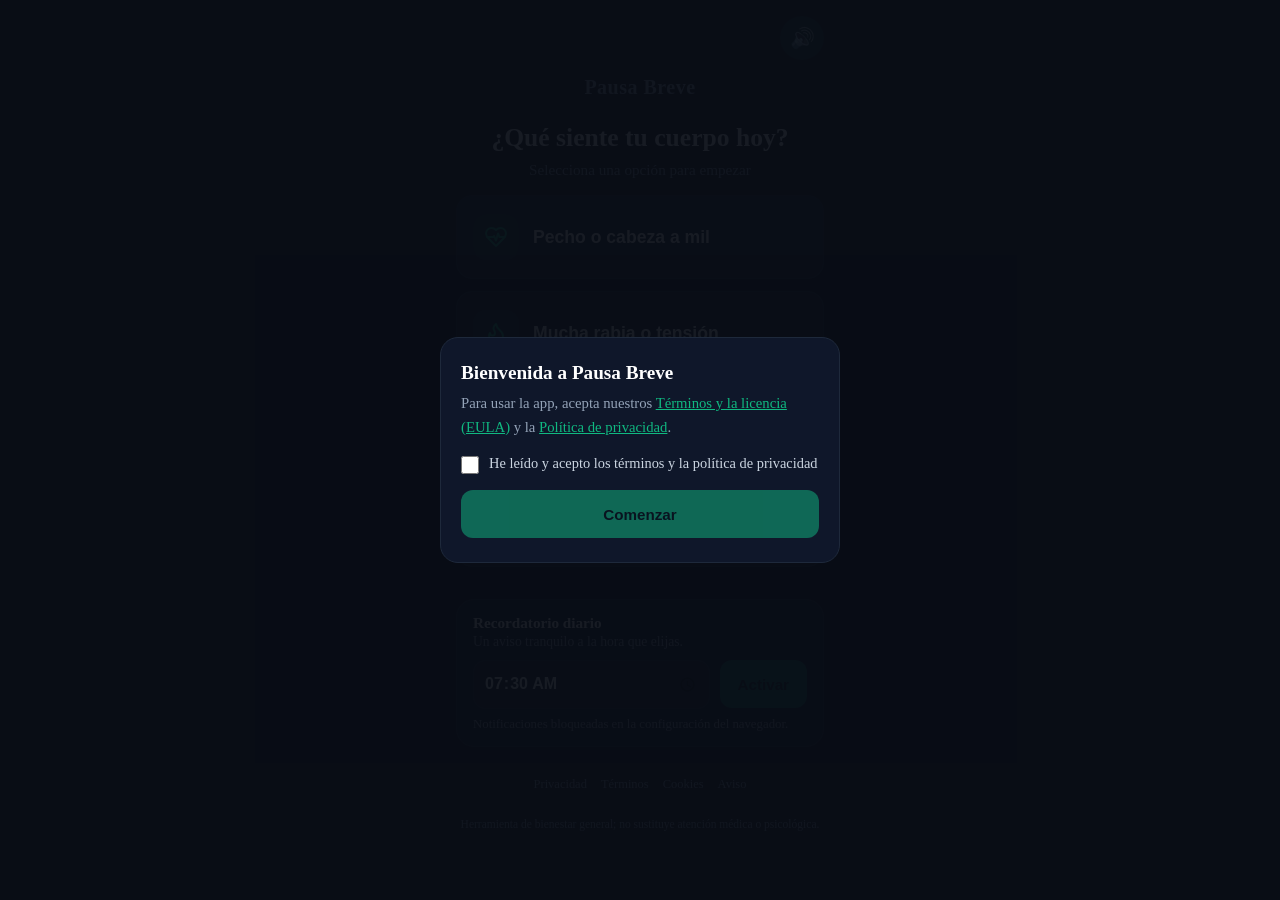
<file: index.html>
<!DOCTYPE html>
<html lang="es">
<head>
    <meta charset="UTF-8">
    <meta name="viewport" content="width=device-width, initial-scale=1.0, maximum-scale=1.0, user-scalable=no">
    <title>Pausa Breve - Autorregulación</title>
<!--
### Cuando necesites tranquilidad
Que nunca te falten caminos  
cuando la vida parezca difícil,  
ni motivos para seguir sonriendo  
cuando el día venga gris.

Que encuentres calma  
en las cosas pequeñas:  
una conversación,  
una canción,  
un café,  
un abrazo que llegue justo a tiempo.

Y si alguna vez el mundo pesa demasiado,  
recuerda que no tienes que llevarlo todo sola.

Hay personas que aparecen en la vida  
sin hacer ruido,  
y terminan dejando una huella bonita.

Tú eres una de ellas.

Por eso, cuando necesites tranquilidad,  
respira,  
mira hacia adelante  
y recuerda que, incluso a la distancia,  
hay alguien que se alegra  
de saber que estás bien.

Porque quizá la felicidad venga y se vaya,  
pero la tranquilidad  
es ese pequeño lugar  
al que siempre podemos volver.
# Metadatos
Versión: 1.0
Diseñado: por Carlos Gonzalez
Idea original: Lorena Molano
Año: 2026
-->
    <link rel="icon" type="image/x-icon" href="./favicon.ico">
    <link rel="icon" type="image/svg+xml" href="./icon.svg">
    <link rel="icon" type="image/png" sizes="192x192" href="./icon-192.png">
    <link rel="apple-touch-icon" href="./icon-180.png">
    <link rel="manifest" href="manifest.json">
    <meta name="theme-color" content="#090d16">
    <link rel="stylesheet" href="style.css">
</head>
<body><div class="app-container">
    <div id="gate-terminos" class="gate-overlay" hidden role="dialog" aria-modal="true" aria-labelledby="gate-titulo">
        <div class="gate-card">
            <p id="gate-titulo" class="gate-titulo">Bienvenida a Pausa Breve</p>
            <p class="gate-texto">Para usar la app, acepta nuestros <a href="./legal.html#terminos" target="_blank" rel="noopener">Términos y la licencia (EULA)</a> y la <a href="./legal.html#privacidad" target="_blank" rel="noopener">Política de privacidad</a>.</p>
            <label class="gate-check" for="gate-check">
                <input type="checkbox" id="gate-check">
                <span>He leído y acepto los términos y la política de privacidad</span>
            </label>
            <button type="button" id="gate-aceptar" class="recordatorio-btn" disabled>Comenzar</button>
        </div>
    </div>
    <button type="button" id="audioBtn" aria-label="Control de audio">🔊</button>
    <audio id="bg-music" preload="metadata" loop muted>
        <source src="tu_archivo_relajante.mp3" type="audio/mpeg">
    </audio>

    <header>
        <h1>Pausa Breve</h1>
    </header>

    <!-- SCREEN 1: SELECCIÓN DE SÍNTOMA -->
    <section id="screen-home" class="screen active">
        <div class="home-title">
            <h2>¿Qué siente tu cuerpo hoy?</h2>
            <p class="subtitulo">Selecciona una opción para empezar</p>
            <p id="historial-home" class="historial-home" hidden></p>
        </div>

        <div class="symptom-grid">
            <button type="button" class="symptom-btn" data-accent="pecho">
                <span class="icon" aria-hidden="true">
                    <svg viewBox="0 0 24 24" fill="none" stroke="currentColor" stroke-width="2" stroke-linecap="round" stroke-linejoin="round">
                        <path d="M19 14c1.49-1.46 3-3.21 3-5.5A5.5 5.5 0 0 0 16.5 3c-1.76 0-3 .5-4.5 2-1.5-1.5-2.74-2-4.5-2A5.5 5.5 0 0 0 2 8.5c0 2.3 1.5 4.05 3 5.5l7 7Z"/>
                        <path d="M3.22 12H9.5l.5-1 2 4.5 2-7 1.5 3.5h5.27"/>
                    </svg>
                </span>
                <span>Pecho o cabeza a mil</span>
            </button>
            <button type="button" class="symptom-btn" data-accent="rabia">
                <span class="icon" aria-hidden="true">
                    <svg viewBox="0 0 24 24" fill="none" stroke="currentColor" stroke-width="2" stroke-linecap="round" stroke-linejoin="round">
                        <path d="M8.5 14.5A2.5 2.5 0 0 0 11 12c0-1.38-.5-2-1-3-1.072-2.143-.224-4.054 2-6 .5 2.5 2 4.9 4 6.5 2 1.6 3 3.5 3 5.5a7 7 0 1 1-14 0c0-1.153.433-2.294 1-3a2.5 2.5 0 0 0 2.5 2.5z"/>
                    </svg>
                </span>
                <span>Mucha rabia o tensión</span>
            </button>
            <button type="button" class="symptom-btn" data-accent="exhausted">
                <span class="icon" aria-hidden="true">
                    <svg viewBox="0 0 24 24" fill="none" stroke="currentColor" stroke-width="2" stroke-linecap="round" stroke-linejoin="round">
                        <rect x="2" y="7" width="16" height="10" rx="2" ry="2"/>
                        <line x1="22" x2="22" y1="11" y2="13"/>
                    </svg>
                </span>
                <span>Totalmente agotado o abrumado</span>
            </button>
            <button type="button" class="symptom-btn" data-accent="nudo">
                <span class="icon" aria-hidden="true">
                    <svg viewBox="0 0 24 24" fill="none" stroke="currentColor" stroke-width="2" stroke-linecap="round" stroke-linejoin="round">
                        <path d="M18.087 4.592c-4.344-2.565-9.825-1.088-12.6 3.17-2.775 4.256-1.229 9.836 2.924 12.341"/>
                        <path d="M15.7 6.66c-3.204-1.453-6.954-.15-8.4 2.7-1.45 2.85-.53 6.15 2.38 7.5"/>
                        <path d="M13.47 8.6c-2.22-.842-4.77-.35-5.96 1.6-1.2 1.93-.15 4.1 1.85 5.01"/>
                        <path d="M11.3 10.62c-1.31-.5-2.7-.1-3.36.95-.63 1.06-.05 2.3 1.03 2.84"/>
                    </svg>
                </span>
                <span>Nudo en la garganta o el pecho</span>
            </button>
        </div>

        <div id="recordatorio-card" class="recordatorio-card" hidden>
            <p class="recordatorio-title">Recordatorio diario</p>
            <p class="recordatorio-sub">Un aviso tranquilo a la hora que elijas.</p>
            <div class="recordatorio-row">
                <input type="time" id="recordatorio-hora" value="07:30" aria-label="Hora del recordatorio">
                <button type="button" id="btn-recordatorio" class="recordatorio-btn">Activar</button>
            </div>
            <p id="recordatorio-estado" class="recordatorio-estado"></p>
        </div>

        <footer class="footer-legal">
            <a href="./legal.html">Privacidad</a>
            <a href="./legal.html#terminos">Términos</a>
            <a href="./legal.html#cookies">Cookies</a>
            <a href="./legal.html#aviso">Aviso</a>
        </footer>
        <p class="disclaimer-home">Herramienta de bienestar general; no sustituye atención médica o psicológica.</p>
    </section>

    <!-- SCREEN 2: PREPARACIÓN Y EJECUCIÓN (TEMPORIZADOR MANUAL) -->
    <section id="screen-exercise" class="screen">
        <div class="exercise-container">
            <div class="instruction-box">
                <span id="exercise-name" class="exercise-tag">Suspiro Cíclico</span>
                <p id="exercise-instruction" class="instruction-text">
                    Inhala hondo por la nariz en 2 tiempos cortos (sin soltar el aire) y exhala muy despacio por la boca en 6 tiempos.
                </p>
            </div>

            <div class="timer-display" style="margin: 16px 0;">
                <div id="figura-svg" class="figura-svg" role="button" tabindex="0" aria-label="Iniciar ejercicio de respiración"></div>
                <p id="svg-hint" class="svg-hint">Toca la figura para comenzar</p>

                <div id="guia-respiracion" class="guia-respiracion" aria-live="polite"></div>
                <div id="timer-number" class="timer-text">01:00</div>
            </div>
        </div>

        <div class="action-btn-group">
            <button type="button" id="btn-voz" class="nav-btn-secondary btn-voz" aria-pressed="false">
                <span class="btn-icon" aria-hidden="true">
                    <svg viewBox="0 0 24 24" fill="none" stroke="currentColor" stroke-width="2.2" stroke-linecap="round" stroke-linejoin="round">
                        <polygon points="11 5 6 9 2 9 2 15 6 15 11 19 11 5"/>
                        <path d="M15.54 8.46a5 5 0 0 1 0 7.07"/>
                        <path d="M19.07 4.93a10 10 0 0 1 0 14.14"/>
                    </svg>
                </span>
                Guía por voz
            </button>
            <button type="button" id="btn-cancel" class="btn-subtle">Cancelar</button>
        </div>
    </section>

    <!-- SCREEN 3: CIERRE ESPIRITUAL -->
    <section id="screen-closing" class="screen">
        <div class="closing-container">
            <div class="closing-icon" aria-hidden="true">
                <svg viewBox="0 0 24 24" fill="none" stroke="currentColor" stroke-width="1.8" stroke-linecap="round" stroke-linejoin="round">
                    <path d="M12.67 19a2 2 0 0 0 1.416-.588l6.154-6.172a6 6 0 0 0-8.49-8.49L5.586 9.914A2 2 0 0 0 5 11.328V18a1 1 0 0 0 1 1z"/>
                    <path d="M16 8 2 22"/>
                    <path d="M17.5 15H9"/>
                </svg>
            </div>
            <div class="closing-card">
                <div class="closing-title">Mensaje de Paz</div>
                <p id="session-summary" class="session-summary"></p>
                <p id="closing-text" class="closing-message">
                    "Dios no te dio un espíritu de temor, sino de poder, amor y dominio propio. Su paz guarda tu corazón en este instante."
                </p>
                <p class="validation-text">Has regalado a tu cuerpo un momento de calma. Respira y sigue.</p>
            </div>
        </div>

        <div class="action-btn-group">
            <button type="button" class="btn-main" style="background-color: var(--primary); box-shadow: 0 4px 12px rgba(56, 189, 248, 0.3);">
                <span class="btn-icon" aria-hidden="true">
                    <svg viewBox="0 0 24 24" fill="none" stroke="currentColor" stroke-width="2.2" stroke-linecap="round" stroke-linejoin="round">
                        <path d="M21 12a9 9 0 1 1-9-9c2.52 0 4.93 1 6.74 2.74L21 8"/>
                        <path d="M21 3v5h-5"/>
                    </svg>
                </span>
                Repetir ejercicio
            </button>
            <button type="button" id="btn-share" class="nav-btn-secondary">
                <span class="btn-icon" aria-hidden="true">
                    <svg viewBox="0 0 24 24" fill="none" stroke="currentColor" stroke-width="2.2" stroke-linecap="round" stroke-linejoin="round">
                        <circle cx="18" cy="5" r="3"/>
                        <circle cx="6" cy="12" r="3"/>
                        <circle cx="18" cy="19" r="3"/>
                        <line x1="8.59" y1="13.51" x2="15.42" y2="17.49"/>
                        <line x1="15.41" y1="6.51" x2="8.59" y2="10.49"/>
                    </svg>
                </span>
                <span id="share-label">Compartir la app</span>
            </button>
            <button type="button" id="btn-home" class="nav-btn-secondary">
                <span class="btn-icon" aria-hidden="true">
                    <svg viewBox="0 0 24 24" fill="none" stroke="currentColor" stroke-width="2.2" stroke-linecap="round" stroke-linejoin="round">
                        <path d="m3 9 9-7 9 7v11a2 2 0 0 1-2 2H5a2 2 0 0 1-2-2z"/>
                        <polyline points="9 22 9 12 15 12 15 22"/>
                    </svg>
                </span>
                Volver al inicio
            </button>
        </div>
    </section>

    <script src="./app.js?v=11"></script>
<!--
PROYECTO: Pausa Breve - Autorregulación
CREADO PARA: Lorena
FECHA: Septiembre 2026
PROPÓSITO: Aplicación web progresiva (PWA) para ejercicios de autorregulación emocional en 1 clic.

DISEÑO UX - PASOS CLAVE:
1. Pantalla 1 (Home): Los 4 botones de entrada corporal ("pecho", "rabia", "exhausted", "nudo") deben estar ubicados al alcance del pulgar en la parte inferior.
   - Se logró agrupando cabecera + .symptom-grid en el mismo bloque (width: 90%, max-width: 400px) centrado verticalmente con flexbox en .app-container, sin huecos intermedios, y añadimos min-height: 64px en los botones para targets táctiles cómodos.
   - Los iconos fueron redesignados de emojis genéricos a SVGs estilo Lucide de trazo consistente con el tema oscuro, con fondo translúcido y color verde neón #10b981.

2. Pantalla 2 (Ejercicio): La tarjeta con la instrucción del ejercicio debe ubicarse en la parte superior antes del temporizador.
   - Estructura: .instruction-box (arriba) > .timer-display (centro) > .action-btn-group, todo agrupado y centrado verticalmente en la pantalla (sin margin-top: auto ni flex-grow).
    - El conteo inicia ESTÁTICO (01:00) y solo comienza a descontar al tocar la figura SVG (activador principal); la figura queda en pausa hasta entonces (animation-play-state: paused).
   - El JS controla isRunning y el conteo con setInterval.
   - Figura del ejercicio: contenedor #figura-svg (200×200px, max-width 225px; 175px en pantallas pequeñas) dentro de .timer-display. app.js inyecta ahí el SVG del ejercicio elegido SIN recargar la página (exercises[key].svg). Cada figura tiene su animación CSS: pecho = anatomía respiratoria (inhaleExhale/lungPulse/corePulse 16s, sincronizados con las fases 5+4+7 (pico al 56%: inhala 9s, exhala 7s), y waveFlow); rabia = rabiaCiclo 10s (glow azul→naranja→azul) + vibra 0.26s (resplandor/vibración); exhausted = ondaExpand 6s escalonadas (ondas concéntricas expansivas) + calmaPulso; nudo = latido 4s + calorBrillo + pulso nd-pulso (cian-cálido). 100% SVG + CSS, con prefijos -webkit- para Safari Mobile. La figura es el activador principal (role="button", tabindex="0", aria-label): un único listener 'click' inicia el ejercicio SOLO si no está corriendo (sin touchstart/touchend); finaliza con el temporizador o con "Cancelar". Al iniciar se oculta el texto "Toca la figura para comenzar" (#svg-hint).
   - La animación arranca en animation-play-state: paused (.timer-display svg *) y solo corre con la clase .animating en .timer-display; setBreathing(true|false) (en startTimer/finishExercise/resetToHome/selectSymptom) también alterna .running en .instruction-box: durante la ejecución la tarjeta superior se simplifica y solo queda el título del ejercicio (se oculta #exercise-instruction y se reduce el padding).
   - Guía dinámica: #guia-respiracion va ENTRE el SVG y el contador (aria-live), font-size 1.4rem y font-weight bold (es la lectura principal). Muestra la fase en vivo según exercises[key].fases (array de {dur, texto, color} en app.js): sin números, solo frases directas ("Inhala profundo...", "Tensa todo el cuerpo...", "Suelta y libera...", "Mira 5 cosas...", "Siente tu mano..."). Colores con clases f-verde/f-cian/f-violeta/f-azul/f-rojo/f-calido y fade-out/fade-in de 300ms; setInterval de 1s en bucle (% cicloTotal), startGuia() solo al tocar la figura para iniciar y stopGuia() (clearInterval + limpia texto) en finishExercise(), resetToHome() y selectSymptom().

3. Pantalla 3 (Cierre): Al finalizar el tiempo u omitir, debe mostrar la tarjeta con el mensaje de paz espiritual y ofrecer únicamente dos botones al final: "Repetir ejercicio" y "Volver al inicio".
   - Se muestra .closing-card con el mensaje y dos botones .btn-main y .nav-btn-secondary.
   - Solo aparecen estos dos botones, sin adicionales.

DISEÑO VISUAL (estilo AI Studio):
- Fondos: #090d16 (general), #0f172a (tarjetas), #131c2e (botones síntomas).
- Bordes: 1px solid #1e293b, border-radius: 18px.
- Colores neón: #10b981 para texto y bordes en etiquetas destacadas.
- Texto: #ffffff, font-weight: 700, sans-serif.
- Íconos: SVGs estilo Lucide con stroke-currentColor, fijados en cuadrados con fondo rgba(16,185,129,0.1).
- Responsive: @media (max-width: 480px) y (max-width: 360px) reducen tamaños de fuente y timer.
- PWA: manifest.json y service worker (sw.js) para instalación en celular y carga offline.

Estructura del Código:
- HTML: 3 secciones <section class="screen"> (home, exercise, closing) con display none/active.
- CSS: Variables :root, resets, estilos por pantalla, media queries responsive.
- JavaScript: TODO está en app.js (index.html solo lo referencia con <script src="app.js">). Objeto exercises con title, duration, instruction, closing, fases[] ({dur, texto, color}) y svg (figura SVG inline) por cada tipo; variables de estado (currentKey, totalSeconds, remainingSeconds, isRunning, timerInterval, guiaTimer, guiaSecond).
  - showScreen(screenId) para cambiar de pantalla.
  - selectSymptom(key) para cargar datos + cargarFigura(data) (inyecta el SVG en #figura-svg) + limpiar la guía, todo sin recargar la página.
  - startTimer() iniciado solo por clic, usa setInterval countdown para el conteo, llama setBreathing(true) (activa la figura y simplifica la tarjeta) y startGuia() (arranca las fases del ejercicio elegido).
  - finishExercise() al llegar a 0 o al omitir, cambia a pantalla de cierre.
  - repeatExercise() y resetToHome() para navegación.
  - Música: startMusic() inicia la música al comenzar el temporizador; stopMusic() la detiene con un fade-out de 1.2s al finalizar el ejercicio (finishExercise) o al cancelar (resetToHome). El botón 🔊 silencia/reproduce.

TODO PARA LORéNA:
- Si quiere añadir más ejercicios, añadir una clave nueva en el objeto exercises de app.js (title, duration, instruction, closing, fases[] y svg).
- Para cambiar colores, modificar las variables :root.
- Para más pantallas o funcionalidades, mantener la misma estructura de cambio de pantalla con showScreen().

CONCLUSIÓN:
Esta app fue creada con dedicación para ayudar a Lorena a tomar un momento de paz y autorregulación en su día a día. Cada detalle, desde los iconos hasta la lógica del temporizador, fue pensado para que sea intuitivo, accesible y visualmente agradable en modo oscuro. Espero que le sea de mucha utilidad y que Dios la bendiga abundantemente.
-->
    <!--
    -->
</div></body>
</html>
</file>
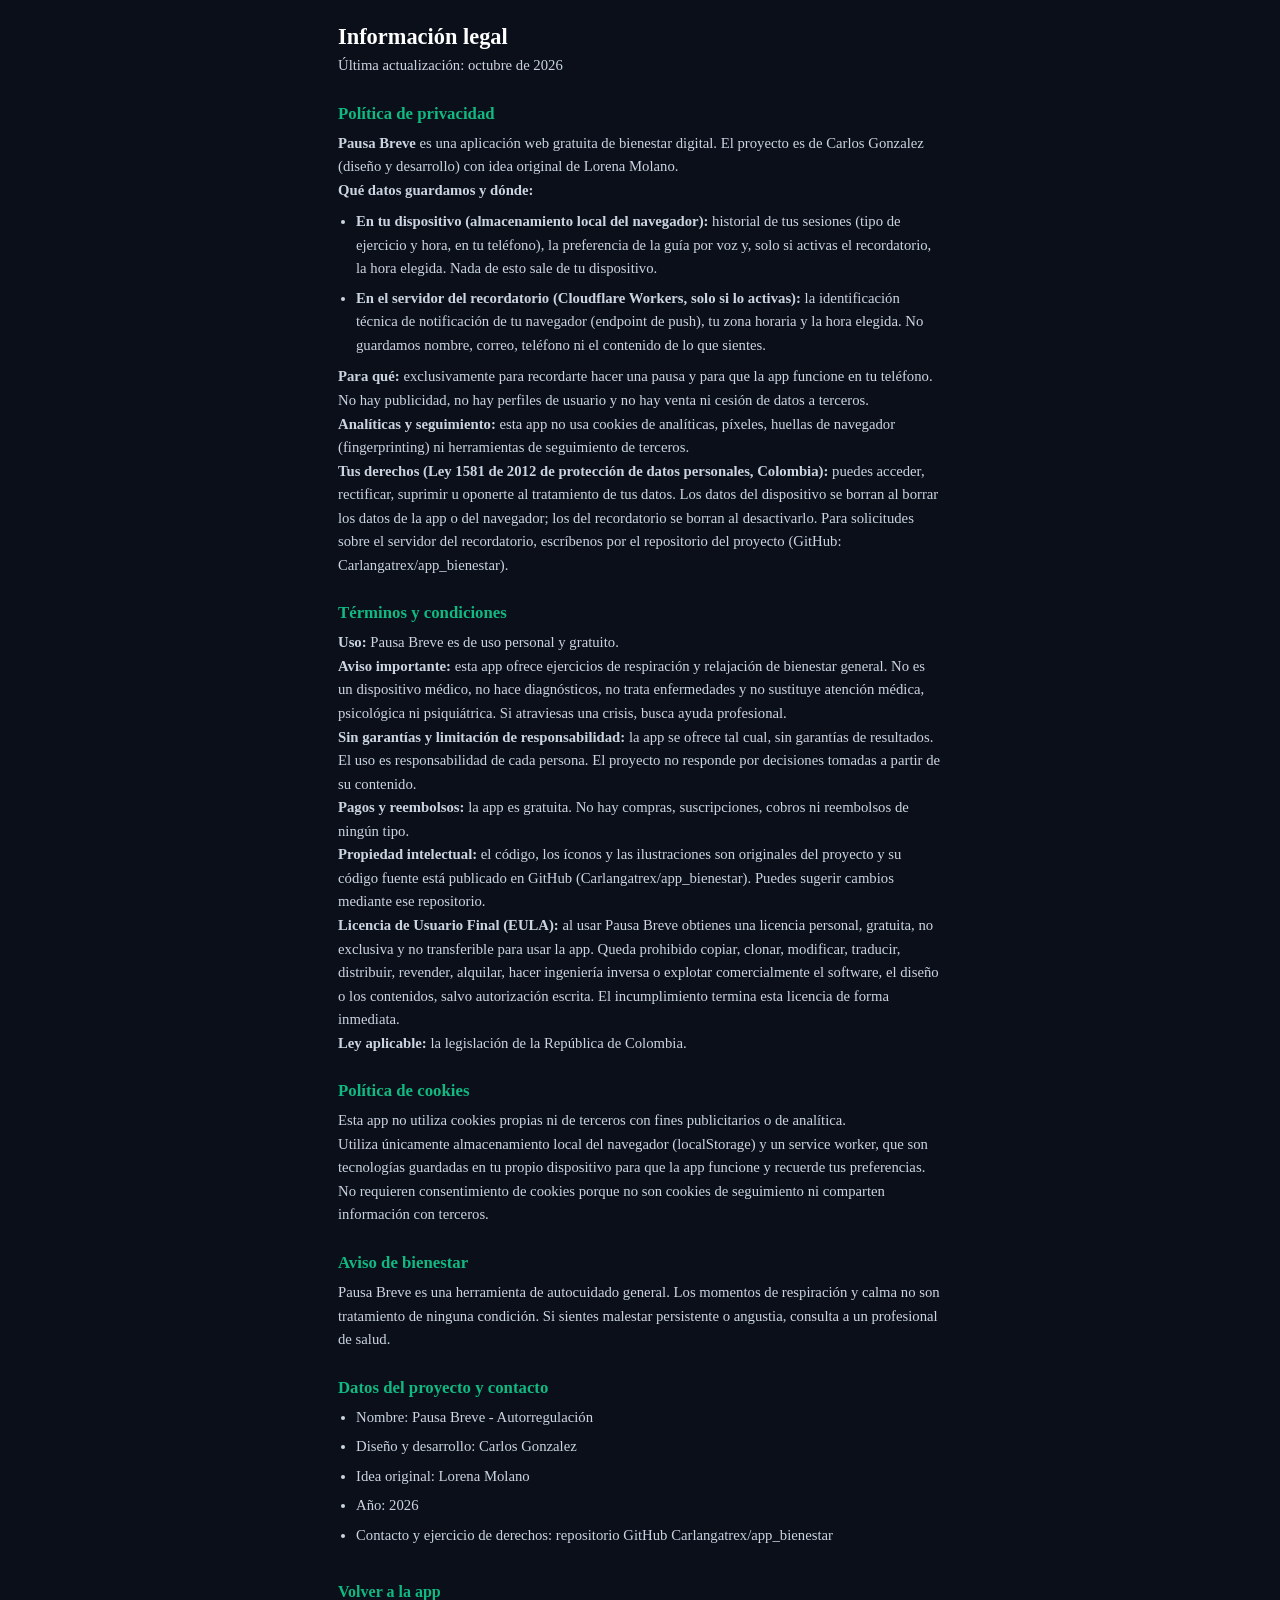
<file: legal.html>
<!DOCTYPE html>
<html lang="es">
<head>
    <meta charset="UTF-8">
    <meta name="viewport" content="width=device-width, initial-scale=1.0, maximum-scale=1.0, user-scalable=no">
    <title>Legal - Pausa Breve</title>
    <link rel="icon" type="image/x-icon" href="./favicon.ico">
    <link rel="icon" type="image/svg+xml" href="./icon.svg">
    <link rel="icon" type="image/png" sizes="192x192" href="./icon-192.png">
    <link rel="apple-touch-icon" href="./icon-180.png">
    <link rel="manifest" href="manifest.json">
    <meta name="theme-color" content="#090d16">
    <link rel="stylesheet" href="style.css">
</head>
<body>
<main class="legal-page">
    <h1>Información legal</h1>
    <p class="legal-actualizado">Última actualización: octubre de 2026</p>

    <h2 id="privacidad">Política de privacidad</h2>
    <p><strong>Pausa Breve</strong> es una aplicación web gratuita de bienestar digital. El proyecto es de Carlos Gonzalez (diseño y desarrollo) con idea original de Lorena Molano.</p>
    <p><strong>Qué datos guardamos y dónde:</strong></p>
    <ul>
        <li><strong>En tu dispositivo (almacenamiento local del navegador):</strong> historial de tus sesiones (tipo de ejercicio y hora, en tu teléfono), la preferencia de la guía por voz y, solo si activas el recordatorio, la hora elegida. Nada de esto sale de tu dispositivo.</li>
        <li><strong>En el servidor del recordatorio (Cloudflare Workers, solo si lo activas):</strong> la identificación técnica de notificación de tu navegador (endpoint de push), tu zona horaria y la hora elegida. No guardamos nombre, correo, teléfono ni el contenido de lo que sientes.</li>
    </ul>
    <p><strong>Para qué:</strong> exclusivamente para recordarte hacer una pausa y para que la app funcione en tu teléfono. No hay publicidad, no hay perfiles de usuario y no hay venta ni cesión de datos a terceros.</p>
    <p><strong>Analíticas y seguimiento:</strong> esta app no usa cookies de analíticas, píxeles, huellas de navegador (fingerprinting) ni herramientas de seguimiento de terceros.</p>
    <p><strong>Tus derechos (Ley 1581 de 2012 de protección de datos personales, Colombia):</strong> puedes acceder, rectificar, suprimir u oponerte al tratamiento de tus datos. Los datos del dispositivo se borran al borrar los datos de la app o del navegador; los del recordatorio se borran al desactivarlo. Para solicitudes sobre el servidor del recordatorio, escríbenos por el repositorio del proyecto (GitHub: Carlangatrex/app_bienestar).</p>

    <h2 id="terminos">Términos y condiciones</h2>
    <p><strong>Uso:</strong> Pausa Breve es de uso personal y gratuito.</p>
    <p><strong>Aviso importante:</strong> esta app ofrece ejercicios de respiración y relajación de bienestar general. No es un dispositivo médico, no hace diagnósticos, no trata enfermedades y no sustituye atención médica, psicológica ni psiquiátrica. Si atraviesas una crisis, busca ayuda profesional.</p>
    <p><strong>Sin garantías y limitación de responsabilidad:</strong> la app se ofrece tal cual, sin garantías de resultados. El uso es responsabilidad de cada persona. El proyecto no responde por decisiones tomadas a partir de su contenido.</p>
    <p><strong>Pagos y reembolsos:</strong> la app es gratuita. No hay compras, suscripciones, cobros ni reembolsos de ningún tipo.</p>
    <p><strong>Propiedad intelectual:</strong> el código, los íconos y las ilustraciones son originales del proyecto y su código fuente está publicado en GitHub (Carlangatrex/app_bienestar). Puedes sugerir cambios mediante ese repositorio.</p>
    <p><strong>Licencia de Usuario Final (EULA):</strong> al usar Pausa Breve obtienes una licencia personal, gratuita, no exclusiva y no transferible para usar la app. Queda prohibido copiar, clonar, modificar, traducir, distribuir, revender, alquilar, hacer ingeniería inversa o explotar comercialmente el software, el diseño o los contenidos, salvo autorización escrita. El incumplimiento termina esta licencia de forma inmediata.</p>
    <p><strong>Ley aplicable:</strong> la legislación de la República de Colombia.</p>

    <h2 id="cookies">Política de cookies</h2>
    <p>Esta app no utiliza cookies propias ni de terceros con fines publicitarios o de analítica.</p>
    <p>Utiliza únicamente almacenamiento local del navegador (localStorage) y un service worker, que son tecnologías guardadas en tu propio dispositivo para que la app funcione y recuerde tus preferencias. No requieren consentimiento de cookies porque no son cookies de seguimiento ni comparten información con terceros.</p>

    <h2 id="aviso">Aviso de bienestar</h2>
    <p>Pausa Breve es una herramienta de autocuidado general. Los momentos de respiración y calma no son tratamiento de ninguna condición. Si sientes malestar persistente o angustia, consulta a un profesional de salud.</p>

    <h2 id="contacto">Datos del proyecto y contacto</h2>
    <ul>
        <li>Nombre: Pausa Breve - Autorregulación</li>
        <li>Diseño y desarrollo: Carlos Gonzalez</li>
        <li>Idea original: Lorena Molano</li>
        <li>Año: 2026</li>
        <li>Contacto y ejercicio de derechos: repositorio GitHub Carlangatrex/app_bienestar</li>
    </ul>

    <a class="legal-volver" href="./index.html">Volver a la app</a>
</main>
</body>
</html>
</file>
<file: style.css>
:root {
            --bg-color: #090d16;
            --card-bg: #0f172a;
            --primary: #10b981;
            --primary-hover: #0a9a71;
            --accent-green: #10b981;
            --text-main: #ffffff;
            --text-sub: #94a3b8;
            --border-color: #1e293b;
            --font-family: -apple-system, BlinkMacSystemFont, "Segoe UI", Roboto, Helvetica, Arial, sans-serif;
        }

        * {
            box-sizing: border-box;
            margin: 0;
            padding: 0;
            user-select: none;
            -webkit-user-select: none;
        }

        html, body {
            height: 100%;
        }

        body {
            background-color: #0b0f19;
        }

        .app-container {
            position: relative;
            width: 90%;
            max-width: 400px;
            min-height: 100vh;
            min-height: 100dvh;
            margin: 0 auto;
            box-sizing: border-box;
            padding-top: calc(env(safe-area-inset-top, 0px) + 24px);
            padding-left: 16px;
            padding-right: 16px;
            padding-bottom: 24px;
            display: flex;
            flex-direction: column;
            justify-content: safe center;
            overflow-y: auto;
            align-items: center;
        }

        #audioBtn {
            position: absolute;
            top: 16px;
            right: 16px;
            width: 44px;
            height: 44px;
            border: none;
            border-radius: 50%;
            background: rgba(16, 185, 129, 0.2);
            color: #10b981;
            font-size: 20px;
            cursor: pointer;
            z-index: 10;
        }

        header {
            text-align: center;
            padding-top: 6px;
            flex-shrink: 0;
        }

        header h1 {
            font-size: 1.25rem;
            font-weight: 600;
            color: var(--text-sub);
            letter-spacing: 0.5px;
        }

        .screen {
            display: none;
            flex-direction: column;
            align-items: center;
            gap: 16px;
            width: 100%;
            animation: fadeIn 0.3s ease-in-out; -webkit-animation: fadeIn 0.3s ease-in-out;
        }

        .screen.active {
            display: flex;
        }

        @keyframes fadeIn {
            from { opacity: 0; transform: translateY(6px); -webkit-transform: translateY(6px); }
            to { opacity: 1; transform: translateY(0); -webkit-transform: translateY(0); }
        }

        /* Screen 1: Home / Entry points */
        .home-title {
            text-align: center;
            margin-top: 24px;
        }

        .home-title h2 {
            font-size: 1.6rem;
            font-weight: 700;
            margin-bottom: 8px;
            color: #ffffff;
        }

        .home-title p {
            font-size: 0.95rem;
            color: var(--text-sub);
        }

        .historial-home {
            margin-top: 8px;
            font-weight: 600;
            color: var(--accent-green);
        }

        .recordatorio-card {
            margin-top: 16px;
            padding: 14px 16px;
            background-color: var(--card-bg);
            border: 1px solid var(--border-color);
            border-radius: 18px;
            text-align: left;
            width: 100%;
        }

        .recordatorio-title {
            font-size: 0.95rem;
            font-weight: 700;
            color: #ffffff;
            margin-bottom: 2px;
        }

        .recordatorio-sub {
            font-size: 0.85rem;
            color: var(--text-sub);
            margin-bottom: 10px;
        }

        .recordatorio-row {
            display: flex;
            gap: 10px;
            align-items: center;
        }

        .recordatorio-row input[type="time"] {
            flex: 1;
            min-width: 0;
            background-color: #131c2e;
            border: 1px solid var(--border-color);
            border-radius: 12px;
            color: var(--text-main);
            font-family: var(--font-family);
            font-size: 1rem;
            font-weight: 600;
            padding: 12px 10px;
            min-height: 48px;
        }

        .recordatorio-btn {
            background-color: var(--primary);
            border: none;
            border-radius: 12px;
            color: #041016;
            font-family: var(--font-family);
            font-size: 0.95rem;
            font-weight: 700;
            padding: 12px 18px;
            min-height: 48px;
            cursor: pointer;
            transition: all 0.15s ease;
            white-space: nowrap;
        }

        .recordatorio-btn:active {
            transform: scale(0.98); -webkit-transform: scale(0.98);
        }

        .recordatorio-btn.recordatorio-on {
            background-color: transparent;
            border: 1px solid var(--border-color);
            color: var(--text-sub);
        }

        .recordatorio-btn:disabled {
            opacity: 0.5;
            cursor: not-allowed;
        }

        .recordatorio-estado {
            margin-top: 8px;
            font-size: 0.8rem;
            color: var(--text-sub);
        }

        .symptom-grid.grid-destello {
            animation: gridDestello 1.6s ease;
        }

        @keyframes gridDestello {
            0%   { filter: brightness(1); }
            25%  { filter: brightness(1.35); }
            100% { filter: brightness(1); }
        }

        .footer-legal {
            margin-top: 14px;
            display: flex;
            flex-wrap: wrap;
            justify-content: center;
            gap: 14px;
            font-size: 0.78rem;
        }

        .footer-legal a {
            color: var(--text-sub);
            text-decoration: none;
        }

        .footer-legal a:hover,
        .footer-legal a:focus-visible {
            color: var(--accent-green);
        }

        .disclaimer-home {
            margin-top: 10px;
            font-size: 0.72rem;
            color: var(--text-sub);
            text-align: center;
        }

        .gate-overlay {
            position: fixed;
            inset: 0;
            background: rgba(9, 13, 22, 0.94);
            display: flex;
            align-items: center;
            justify-content: center;
            z-index: 100;
            padding: 20px;
        }

        .gate-overlay[hidden] {
            display: none;
        }

        .gate-card {
            background: var(--card-bg);
            border: 1px solid var(--border-color);
            border-radius: 18px;
            padding: 24px 20px;
            max-width: 400px;
            width: 100%;
        }

        .gate-titulo {
            font-size: 1.2rem;
            font-weight: 700;
            color: #ffffff;
            margin-bottom: 8px;
        }

        .gate-texto {
            font-size: 0.92rem;
            color: var(--text-sub);
            line-height: 1.6;
            margin-bottom: 14px;
        }

        .gate-texto a {
            color: var(--accent-green);
        }

        .gate-check {
            display: flex;
            gap: 10px;
            align-items: flex-start;
            font-size: 0.9rem;
            color: #cbd5e1;
            margin-bottom: 16px;
            cursor: pointer;
            line-height: 1.4;
        }

        .gate-check input {
            margin-top: 3px;
            width: 18px;
            height: 18px;
            accent-color: var(--primary);
            flex-shrink: 0;
        }

        #gate-aceptar {
            width: 100%;
        }

        #gate-aceptar:disabled {
            opacity: 0.5;
            cursor: not-allowed;
        }

        .legal-page {
            max-width: 640px;
            margin: 0 auto;
            padding: 24px 18px 40px;
        }

        .legal-page h1 {
            font-size: 1.4rem;
            color: #ffffff;
            margin-bottom: 4px;
        }

        .legal-page h2 {
            font-size: 1.05rem;
            color: var(--accent-green);
            margin: 26px 0 8px;
            scroll-margin-top: 16px;
        }

        .legal-page p,
        .legal-page li {
            font-size: 0.92rem;
            line-height: 1.6;
            color: #cbd5e1;
        }

        .legal-page ul {
            padding-left: 18px;
            margin: 8px 0;
        }

        .legal-page li {
            margin-bottom: 6px;
        }

        .legal-actualizado {
            font-size: 0.8rem;
            color: var(--text-sub);
            margin-bottom: 8px;
        }

        .legal-volver {
            display: inline-block;
            margin-top: 28px;
            color: var(--accent-green);
            font-weight: 600;
            text-decoration: none;
        }

        .symptom-grid {
            display: flex;
            flex-direction: column;
            gap: 12px;
            width: 100%;
            max-width: 400px;
        }

        .symptom-btn {
            background-color: #131c2e;
            border: 1px solid var(--border-color);
            border-radius: 16px;
            padding: 18px 16px;
            color: var(--text-main);
            font-size: 1.1rem;
            font-weight: 600;
            text-align: left;
            display: flex;
            align-items: center;
            gap: 14px;
            cursor: pointer;
            transition: all 0.15s ease;
            box-shadow: 0 4px 6px -1px rgba(0, 0, 0, 0.2);
            min-height: 64px;
            width: 100%;
        }

        .symptom-btn:active {
            transform: scale(0.98); -webkit-transform: scale(0.98);
            background-color: #334155;
            border-color: var(--primary);
        }

        .symptom-btn .icon {
            width: 46px;
            height: 46px;
            flex-shrink: 0;
            border-radius: 14px;
            display: flex;
            align-items: center;
            justify-content: center;
        }

        .symptom-btn .icon svg {
            width: 24px;
            height: 24px;
        }

        .symptom-btn[data-accent="pecho"] .icon { color: #10b981; background: rgba(16, 185, 129, 0.1); }
        .symptom-btn[data-accent="rabia"] .icon { color: #10b981; background: rgba(16, 185, 129, 0.1); }
        .symptom-btn[data-accent="exhausted"] .icon { color: #10b981; background: rgba(16, 185, 129, 0.1); }
        .symptom-btn[data-accent="nudo"] .icon { color: #10b981; background: rgba(16, 185, 129, 0.1); }

        /* Screen 2: Exercise & Timer */
        .exercise-container {
            width: 100%;
            max-width: 400px;
            display: flex;
            flex-direction: column;
            align-items: center;
            gap: 24px;
        }

        .instruction-box {
            background-color: var(--card-bg);
            border: 1px solid var(--border-color);
            border-radius: 20px;
            padding: 24px 20px;
            width: 100%;
            text-align: center;
            box-shadow: 0 10px 15px -3px rgba(0, 0, 0, 0.3);
        }

        /* Durante la ejecución: solo queda el título del ejercicio */
        .instruction-box.running {
            padding: 12px 16px;
        }

        .instruction-box.running .instruction-text {
            display: none;
        }

        .instruction-box.running .exercise-tag {
            margin-bottom: 0;
        }

        .exercise-tag {
            font-size: 0.85rem;
            text-transform: uppercase;
            letter-spacing: 1px;
            color: var(--primary);
            font-weight: 700;
            margin-bottom: 12px;
            display: block;
        }

        .instruction-text {
            font-size: 1.25rem;
            line-height: 1.5;
            font-weight: 500;
            color: #ffffff;
        }

        .timer-display {
            position: relative;
            display: flex;
            flex-direction: column;
            align-items: center;
            gap: 10px;
        }

        /* ===== Figuras de ejercicio (SVG inyectado dinámicamente por app.js) ===== */
        .figura-svg {
            width: 200px;
            height: 200px;
            max-width: 225px;
            cursor: pointer;
            user-select: none;
            -webkit-user-select: none;
            -webkit-tap-highlight-color: transparent;
        }

        /* Retroalimentación táctil inmediata al tocar la figura */
        .figura-svg:active {
            transform: scale(0.98); -webkit-transform: scale(0.98);
        }

        .svg-hint {
            font-size: 1.05rem;
            font-weight: 600;
            color: var(--text-sub);
            text-align: center;
            margin: 0;
        }

        .figura-svg svg {
            width: 100%;
            height: 100%;
            display: block;
            overflow: hidden;
        }

        /* ===== Endurecimiento móvil (iOS/Android): capas compuestas + trazos estables ===== */
        .figura-svg,
        .figura-svg svg {
            will-change: transform;
            transform: translateZ(0); -webkit-transform: translateZ(0);
            touch-action: manipulation;
            -webkit-tap-highlight-color: transparent;
        }

        .figura-svg svg path,
        .figura-svg svg circle,
        .figura-svg svg ellipse,
        .figura-svg svg line,
        .figura-svg svg polyline,
        .figura-svg svg polygon {
            vector-effect: non-scaling-stroke;
        }

        .anatomy-breath,
        .lungs,
        .energy-core,
        .pulse-wave,
        .rabia-ciclo,
        .rb-vibra,
        .rb-orb,
        .onda,
        .ground-core,
        .nd-calor,
        .nd-corazon,
        .nd-pulso {
            will-change: transform, opacity, stroke-dashoffset;
            transform: translateZ(0); -webkit-transform: translateZ(0);
        }

        .symptom-btn,
        .btn-main,
        .btn-subtle,
        .nav-btn-secondary {
            touch-action: manipulation;
        }

        .anatomy-head ellipse {
            fill: rgba(34, 211, 238, 0.07);
            stroke: #22d3ee;
            stroke-width: 3;
        }

        .anatomy-head path {
            fill: none;
            stroke: #22d3ee;
            stroke-width: 3;
            stroke-linecap: round;
        }

        .anatomy-head {
            filter: drop-shadow(0 0 6px rgba(34, 211, 238, 0.55));
        }

        .torso {
            fill: rgba(167, 139, 250, 0.05);
            stroke: #a78bfa;
            stroke-width: 3;
            stroke-linejoin: round;
        }

        .anatomy-breath {
            transform-box: fill-box;
            transform-origin: 50% 50%; -webkit-transform-origin: 50% 50%;
            animation: inhaleExhale 16s ease-in-out infinite; -webkit-animation: inhaleExhale 16s ease-in-out infinite;
            filter: drop-shadow(0 0 8px rgba(139, 92, 246, 0.55));
        }

        .lungs {
            transform-box: fill-box;
            transform-origin: 50% 50%; -webkit-transform-origin: 50% 50%;
            animation: lungPulse 16s ease-in-out infinite; -webkit-animation: lungPulse 16s ease-in-out infinite;
        }

        .lung {
            fill: url(#lungGrad);
            stroke: #22d3ee;
            stroke-width: 2.5;
            stroke-linejoin: round;
        }

        .airway {
            fill: none;
            stroke: #67e8f9;
            stroke-width: 2.5;
            stroke-linecap: round;
        }

        .energy-core {
            fill: url(#coreGrad);
            transform-box: fill-box;
            transform-origin: 50% 50%; -webkit-transform-origin: 50% 50%;
            animation: corePulse 16s ease-in-out infinite; -webkit-animation: corePulse 16s ease-in-out infinite;
        }

        .pulse-wave {
            transform-box: fill-box;
            transform-origin: 50% 50%; -webkit-transform-origin: 50% 50%;
            animation: waveFlow 2.4s linear infinite; -webkit-animation: waveFlow 2.4s linear infinite;
        }

        .pulse-wave path {
            fill: none;
            stroke: #34d399;
            stroke-width: 2.5;
            stroke-linecap: round;
            filter: drop-shadow(0 0 5px rgba(16, 185, 129, 0.9));
        }

        /* Pausadas por defecto; solo corren con la clase .animating en .timer-display */
        .timer-display svg * {
            animation-play-state: paused; -webkit-animation-play-state: paused;
        }

        .timer-display.animating svg * {
            animation-play-state: running; -webkit-animation-play-state: running;
        }

        /* Inhalación: 4s se expande + glow verde/cian. Exhalación: 4s se contrae + glow violeta/azul. */
        @keyframes inhaleExhale {
            0%   { transform: scale(1); -webkit-transform: scale(1);    filter: drop-shadow(0 0 8px rgba(139, 92, 246, 0.55)); }
            56%  { transform: scale(1.07); -webkit-transform: scale(1.07); filter: drop-shadow(0 0 26px rgba(16, 185, 129, 0.95)); }
            100% { transform: scale(1); -webkit-transform: scale(1);    filter: drop-shadow(0 0 8px rgba(139, 92, 246, 0.55)); }
        }

        @keyframes lungPulse {
            0%, 100% { transform: scale(1); -webkit-transform: scale(1); }
            56%      { transform: scale(1.1); -webkit-transform: scale(1.1); }
        }

        @keyframes corePulse {
            0%, 100% { transform: scale(0.85); -webkit-transform: scale(0.85); opacity: 0.7; }
            56%      { transform: scale(1.3); -webkit-transform: scale(1.3);  opacity: 1; }
        }

        @keyframes waveFlow {
            from { transform: translateX(0); -webkit-transform: translateX(0); }
            to   { transform: translateX(-40px); -webkit-transform: translateX(-40px); }
        }

        /* ===== Figura rabia: resplandor + vibración (ciclo 10s) ===== */
        .rb-head {
            fill: rgba(34, 211, 238, 0.07);
            stroke: #22d3ee;
            stroke-width: 3;
        }

        .rb-neck {
            fill: none;
            stroke: #22d3ee;
            stroke-width: 3;
            stroke-linecap: round;
        }

        .rb-torso {
            fill: rgba(167, 139, 250, 0.05);
            stroke: #a78bfa;
            stroke-width: 3;
            stroke-linejoin: round;
        }

        .rabia-ciclo {
            transform-box: fill-box;
            transform-origin: 50% 50%; -webkit-transform-origin: 50% 50%;
            animation: rabiaCiclo 10s ease-in-out infinite; -webkit-animation: rabiaCiclo 10s ease-in-out infinite;
            filter: drop-shadow(0 0 10px rgba(56, 189, 248, 0.8));
        }

        .rb-vibra {
            transform-box: fill-box;
            transform-origin: 50% 50%; -webkit-transform-origin: 50% 50%;
            animation: vibra 0.26s linear infinite; -webkit-animation: vibra 0.26s linear infinite;
        }

        .rb-orb {
            fill: url(#orbGrad);
            stroke: #38bdf8;
            stroke-width: 2;
            transform-box: fill-box;
            transform-origin: 50% 50%; -webkit-transform-origin: 50% 50%;
            animation: rabiaOrb 10s ease-in-out infinite; -webkit-animation: rabiaOrb 10s ease-in-out infinite;
        }

        .rb-lineas {
            fill: none;
            stroke: #fb923c;
            stroke-width: 2.5;
            stroke-linecap: round;
            opacity: 0.8;
        }

        @keyframes rabiaCiclo {
            0%   { transform: scale(1); -webkit-transform: scale(1);    filter: drop-shadow(0 0 10px rgba(56, 189, 248, 0.8)); }
            50%  { transform: scale(1.07); -webkit-transform: scale(1.07); filter: drop-shadow(0 0 30px rgba(251, 146, 60, 0.95)); }
            100% { transform: scale(1); -webkit-transform: scale(1);    filter: drop-shadow(0 0 10px rgba(56, 189, 248, 0.8)); }
        }

        @keyframes rabiaOrb {
            0%   { stroke: #38bdf8; opacity: 0.8; }
            50%  { stroke: #fb923c; opacity: 1; }
            100% { stroke: #38bdf8; opacity: 0.8; }
        }

        @keyframes vibra {
            0%   { transform: translate(0, 0); -webkit-transform: translate(0, 0); }
            25%  { transform: translate(1.5px, -1.5px); -webkit-transform: translate(1.5px, -1.5px); }
            50%  { transform: translate(-1.5px, 1px); -webkit-transform: translate(-1.5px, 1px); }
            75%  { transform: translate(1px, 1.5px); -webkit-transform: translate(1px, 1.5px); }
            100% { transform: translate(0, 0); -webkit-transform: translate(0, 0); }
        }

        /* ===== Figura agotado: anclaje sensorial con ondas concéntricas ===== */
        .onda {
            fill: none;
            stroke-width: 3;
            transform-box: fill-box;
            transform-origin: 50% 50%; -webkit-transform-origin: 50% 50%;
            animation: ondaExpand 6s ease-out infinite; -webkit-animation: ondaExpand 6s ease-out infinite;
            opacity: 0;
        }

        .o1 { stroke: #22d3ee; animation-delay: 0s; }
        .o2 { stroke: #60a5fa; animation-delay: 2s; }
        .o3 { stroke: #34d399; animation-delay: 4s; }

        .ground-core {
            transform-box: fill-box;
            transform-origin: 50% 50%; -webkit-transform-origin: 50% 50%;
            animation: calmaPulso 6s ease-in-out infinite; -webkit-animation: calmaPulso 6s ease-in-out infinite;
        }

        .ground-core ellipse {
            fill: rgba(34, 211, 238, 0.08);
            stroke: #22d3ee;
            stroke-width: 3;
        }

        .ground-core path {
            fill: rgba(96, 165, 250, 0.06);
            stroke: #60a5fa;
            stroke-width: 3;
            stroke-linejoin: round;
        }

        .ground-punto {
            fill: rgba(52, 211, 153, 0.8);
        }

        @keyframes ondaExpand {
            0%   { transform: scale(0.5); -webkit-transform: scale(0.5); opacity: 0.9; }
            100% { transform: scale(3.4); -webkit-transform: scale(3.4); opacity: 0; }
        }

        @keyframes calmaPulso {
            0%, 100% { opacity: 0.8; }
            50%      { opacity: 1; }
        }

        /* ===== Figura nudo: corazón/pulso cian-cálido ===== */
        .nd-head {
            fill: rgba(34, 211, 238, 0.07);
            stroke: #22d3ee;
            stroke-width: 3;
        }

        .nd-neck {
            fill: none;
            stroke: #22d3ee;
            stroke-width: 3;
            stroke-linecap: round;
        }

        .nd-torso {
            fill: rgba(251, 191, 36, 0.04);
            stroke: #a78bfa;
            stroke-width: 3;
            stroke-linejoin: round;
        }

        .nd-calor {
            fill: url(#calorGrad);
            transform-box: fill-box;
            transform-origin: 50% 50%; -webkit-transform-origin: 50% 50%;
            animation: calorBrillo 4s ease-in-out infinite; -webkit-animation: calorBrillo 4s ease-in-out infinite;
        }

        .nd-corazon {
            fill: url(#corGrad);
            stroke: #67e8f9;
            stroke-width: 2.5;
            stroke-linejoin: round;
            transform-box: fill-box;
            transform-origin: 50% 50%; -webkit-transform-origin: 50% 50%;
            animation: latido 4s ease-in-out infinite; -webkit-animation: latido 4s ease-in-out infinite;
            filter: drop-shadow(0 0 10px rgba(103, 232, 249, 0.7));
        }

        .nd-pulso {
            fill: none;
            stroke: #fbbf24;
            stroke-width: 2.5;
            stroke-linecap: round;
            transform-box: fill-box;
            transform-origin: 50% 50%; -webkit-transform-origin: 50% 50%;
            filter: drop-shadow(0 0 5px rgba(251, 191, 36, 0.8));
            animation: waveFlow 2.4s linear infinite; -webkit-animation: waveFlow 2.4s linear infinite;
        }

        @keyframes latido {
            0%, 100% { transform: scale(1); -webkit-transform: scale(1); }
            12%      { transform: scale(1.12); -webkit-transform: scale(1.12); }
            24%      { transform: scale(1); -webkit-transform: scale(1); }
            36%      { transform: scale(1.08); -webkit-transform: scale(1.08); }
            50%      { transform: scale(1); -webkit-transform: scale(1); }
        }

        @keyframes calorBrillo {
            0%, 100% { transform: scale(0.9); -webkit-transform: scale(0.9); opacity: 0.7; }
            50%      { transform: scale(1.25); -webkit-transform: scale(1.25); opacity: 1; }
        }

        .timer-text {
            font-size: 1.5rem;
            font-weight: 700;
            color: #ffffff;
            font-variant-numeric: tabular-nums;
            letter-spacing: 2px;
        }

        /* Guía de respiración en tiempo real (fade 300ms entre fases) */
        .guia-respiracion {
            width: 100%;
            min-height: 1.5em;
            text-align: center;
            font-size: 1.4rem;
            font-weight: bold;
            line-height: 1.3;
            color: var(--text-sub);
            opacity: 0;
            transition: opacity 0.3s ease, color 0.3s ease;
        }

        .guia-respiracion.visible {
            opacity: 1;
        }

        .guia-respiracion.f-verde   { color: #34d399; }
        .guia-respiracion.f-cian    { color: #22d3ee; }
        .guia-respiracion.f-violeta { color: #a78bfa; }
        .guia-respiracion.f-azul    { color: #60a5fa; }
        .guia-respiracion.f-rojo    { color: #fb923c; }
        .guia-respiracion.f-calido  { color: #fbbf24; }

        .action-btn-group {
            position: relative;
            z-index: 10;
            width: 100%;
            max-width: 400px;
            display: flex;
            flex-direction: column;
            gap: 12px;
        }

        .btn-main {
            background-color: var(--accent-green);
            color: #ffffff;
            border: none;
            border-radius: 16px;
            padding: 14px 24px;
            min-height: 48px;
            font-size: 1.2rem;
            font-weight: 700;
            cursor: pointer;
            width: 100%;
            text-align: center;
            transition: all 0.15s ease;
            box-shadow: 0 4px 12px rgba(16, 185, 129, 0.3);
            display: flex;
            align-items: center;
            justify-content: center;
            gap: 10px;
        }

        .btn-main .btn-icon {
            display: inline-flex;
            align-items: center;
            justify-content: center;
        }

        .btn-main .btn-icon svg {
            width: 22px;
            height: 22px;
        }

        .btn-main:active {
            transform: scale(0.98); -webkit-transform: scale(0.98);
            filter: brightness(0.9);
        }

        .btn-subtle {
            background: transparent;
            color: var(--text-sub);
            border: 1px solid transparent;
            border-radius: 16px;
            padding: 12px;
            font-size: 1rem;
            font-weight: 600;
            cursor: pointer;
            width: 100%;
            text-align: center;
        }

        .btn-subtle:active {
            color: var(--text-main);
        }

        .btn-main, .nav-btn-secondary {
            min-height: 56px;
        }

        @media (max-width: 480px) {
            h1 { font-size: 1.25rem; margin-top: 8px; }
            h2 { font-size: 1.35rem; margin-bottom: 4px; }
            .subtitulo { font-size: 0.9rem; margin-bottom: 20px; }
            header { padding-top: 4px; }
            .home-title { margin-top: 24px; }
            .home-title h2 { font-size: 1.35rem; margin-bottom: 4px; }
            .home-title p { font-size: 0.9rem; }
            .symptom-btn { font-size: 1rem; padding: 14px 16px; min-height: 58px; gap: 12px; }
            .symptom-btn .icon { width: 40px; height: 40px; border-radius: 12px; }
            .symptom-btn .icon svg { width: 21px; height: 21px; }
            .symptom-grid { gap: 10px; margin-bottom: 2px; }
            .recordatorio-card { margin-top: 12px; padding: 12px 14px; }
            .recordatorio-row input[type="time"] { font-size: 0.95rem; min-height: 44px; }
            .recordatorio-btn { font-size: 0.9rem; min-height: 44px; padding: 10px 16px; }
            .instruction-box { padding: 16px 16px; }
            .instruction-text { font-size: 1.1rem; }
            .exercise-container { gap: 16px; }
            .timer-text { font-size: 1.35rem; }
            .closing-card { padding: 22px 18px; }
            .closing-message { font-size: 1.1rem; }
            .closing-icon { width: 64px; height: 64px; border-radius: 20px; }
            .closing-icon svg { width: 32px; height: 32px; }
            .btn-main, .nav-btn-secondary { font-size: 1rem; padding: 14px 24px; min-height: 52px; }
            .action-btn-group { gap: 10px; }
        }

        @media (max-width: 360px) {
            .symptom-btn { font-size: 0.95rem; gap: 10px; min-height: 54px; }
            .symptom-btn .icon { width: 36px; height: 36px; }
            .instruction-text { font-size: 1.05rem; }
            .figura-svg { width: 175px; height: 175px; }
            .timer-text { font-size: 1.25rem; }
        }

        @media (max-height: 700px) {
            .home-title { margin-top: 16px; }
            .symptom-btn { min-height: 52px; padding: 10px 14px; }
            .symptom-grid { gap: 8px; }
            .instruction-box { padding: 12px 16px; }
            .exercise-container { gap: 10px; }
            .figura-svg { width: 175px; height: 175px; }
            .timer-text { font-size: 1.2rem; }
            .action-btn-group { gap: 8px; }
            .btn-main, .nav-btn-secondary { min-height: 48px; padding: 14px 24px; font-size: 0.95rem; }
            .closing-icon { width: 52px; height: 52px; }
            .closing-message { font-size: 1rem; }
        }

        /* Screen 3: Spiritual Closing */
        .closing-container {
            width: 100%;
            max-width: 400px;
            display: flex;
            flex-direction: column;
            align-items: center;
            gap: 20px;
            text-align: center;
        }

        

        .closing-card {
            background-color: var(--card-bg);
            border: 1px solid var(--border-color);
            border-radius: 18px;
            padding: 24px 20px;
            width: 100%;
            box-shadow: 0 10px 15px -3px rgba(0, 0, 0, 0.3);
        }

        .closing-title {
            font-size: 0.9rem;
            text-transform: uppercase;
            letter-spacing: 1px;
            color: var(--accent-green);
            font-weight: 700;
            margin-bottom: 14px;
        }

        .closing-message {
            font-size: 1.2rem;
            line-height: 1.6;
            color: #ffffff;
            font-weight: 500;
            font-style: italic;
        }

        .session-summary {
            font-size: 0.9rem;
            color: var(--accent-green);
            font-weight: 600;
            text-align: center;
            margin-bottom: 12px;
        }

        .validation-text {
            font-size: 0.95rem;
            color: var(--text-sub);
            text-align: center;
            margin-top: 14px;
            font-style: italic;
        }

        .btn-voz[aria-pressed="true"] {
            border-color: var(--accent-green);
            color: var(--accent-green);
            box-shadow: 0 0 12px rgba(16, 185, 129, 0.25);
        }

        .nav-btn-secondary {
            background-color: var(--card-bg);
            color: var(--text-main);
            border: 1px solid var(--border-color);
            border-radius: 16px;
            padding: 16px;
            font-size: 1.05rem;
            font-weight: 600;
            cursor: pointer;
            width: 100%;
            text-align: center;
            transition: all 0.15s ease;
            display: flex;
            align-items: center;
            justify-content: center;
            gap: 10px;
        }

        .nav-btn-secondary:active {
            transform: scale(0.98); -webkit-transform: scale(0.98);
            background-color: #334155;
        }

        .btn-subtle .btn-icon,
        .nav-btn-secondary .btn-icon {
            display: inline-flex;
            align-items: center;
            justify-content: center;
        }

        .btn-subtle .btn-icon svg,
        .nav-btn-secondary .btn-icon svg {
            width: 20px;
            height: 20px;
        }

        .closing-icon {
            width: 76px;
            height: 76px;
            border-radius: 24px;
            background: rgba(16, 185, 129, 0.12);
            color: var(--accent-green);
            display: flex;
            align-items: center;
            justify-content: center;
            margin-bottom: 4px;
        }

        .closing-icon svg {
            width: 38px;
            height: 38px;
        }
</file>
